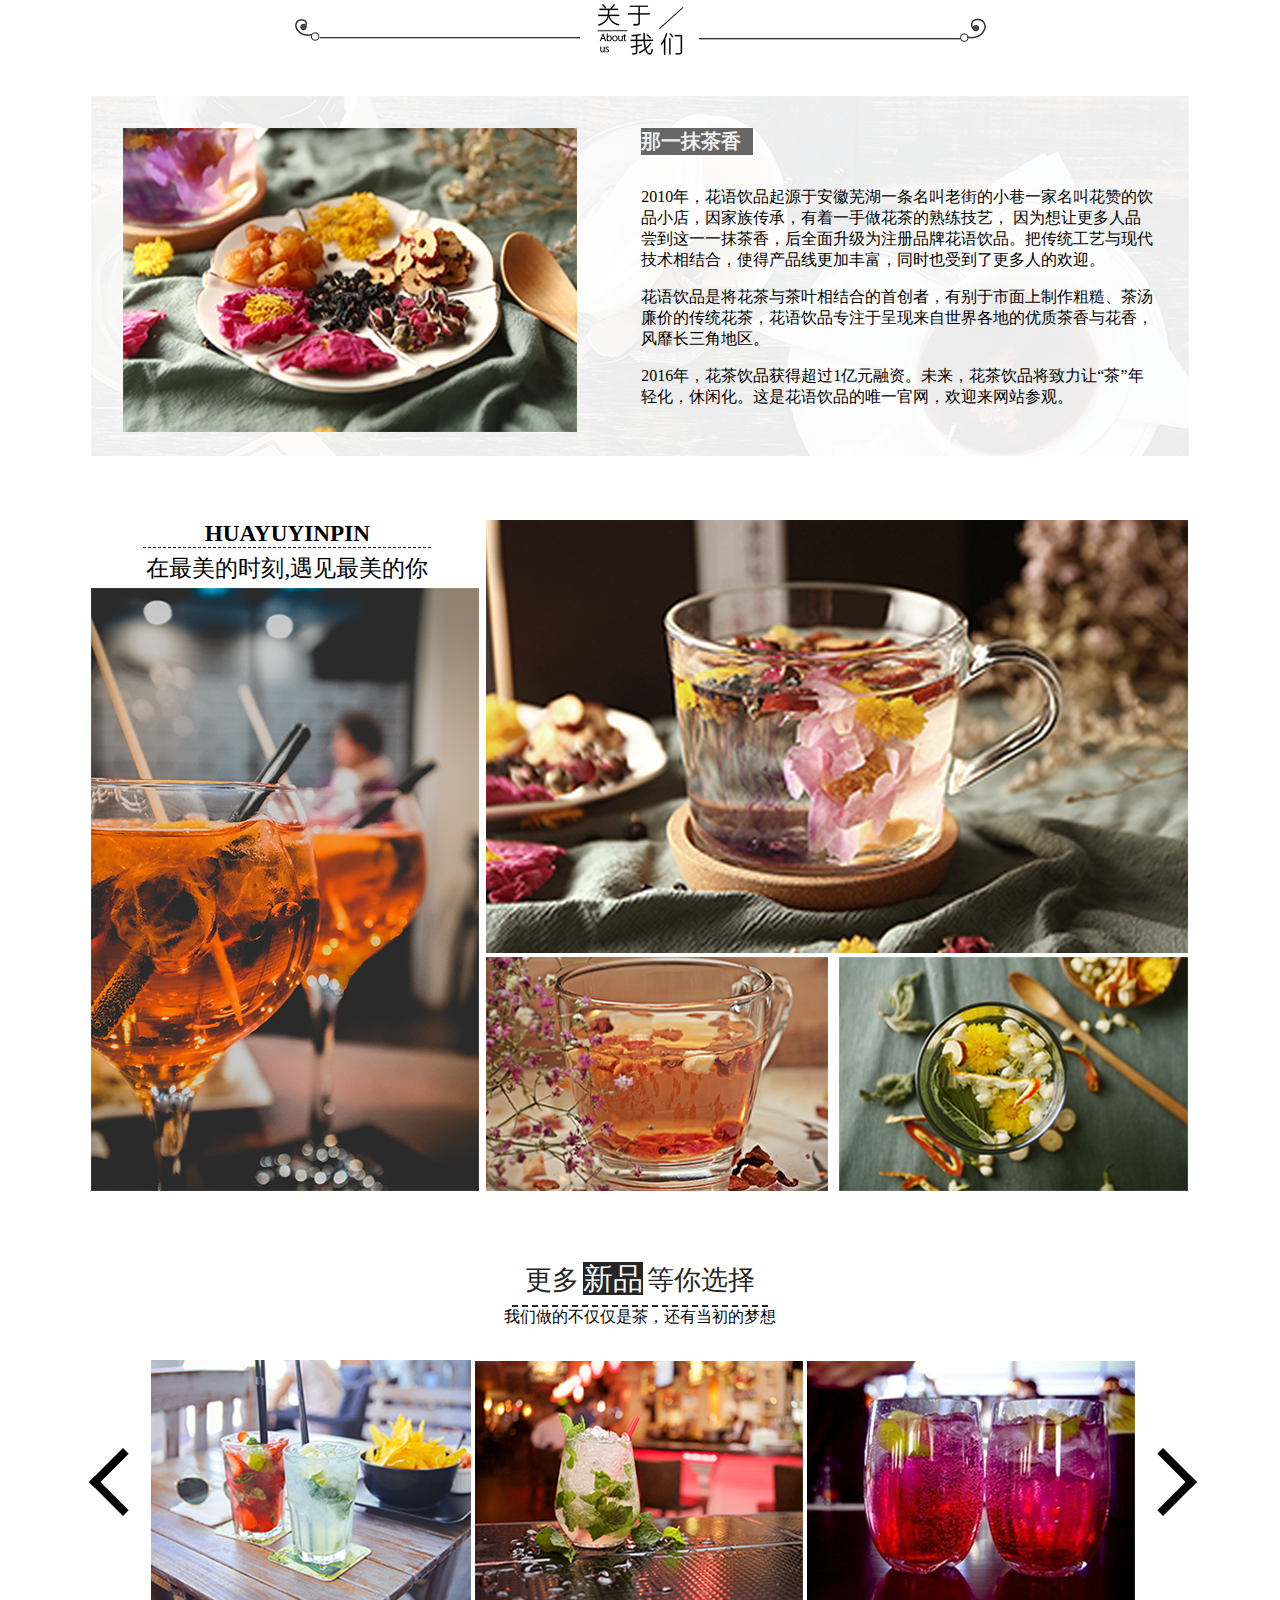
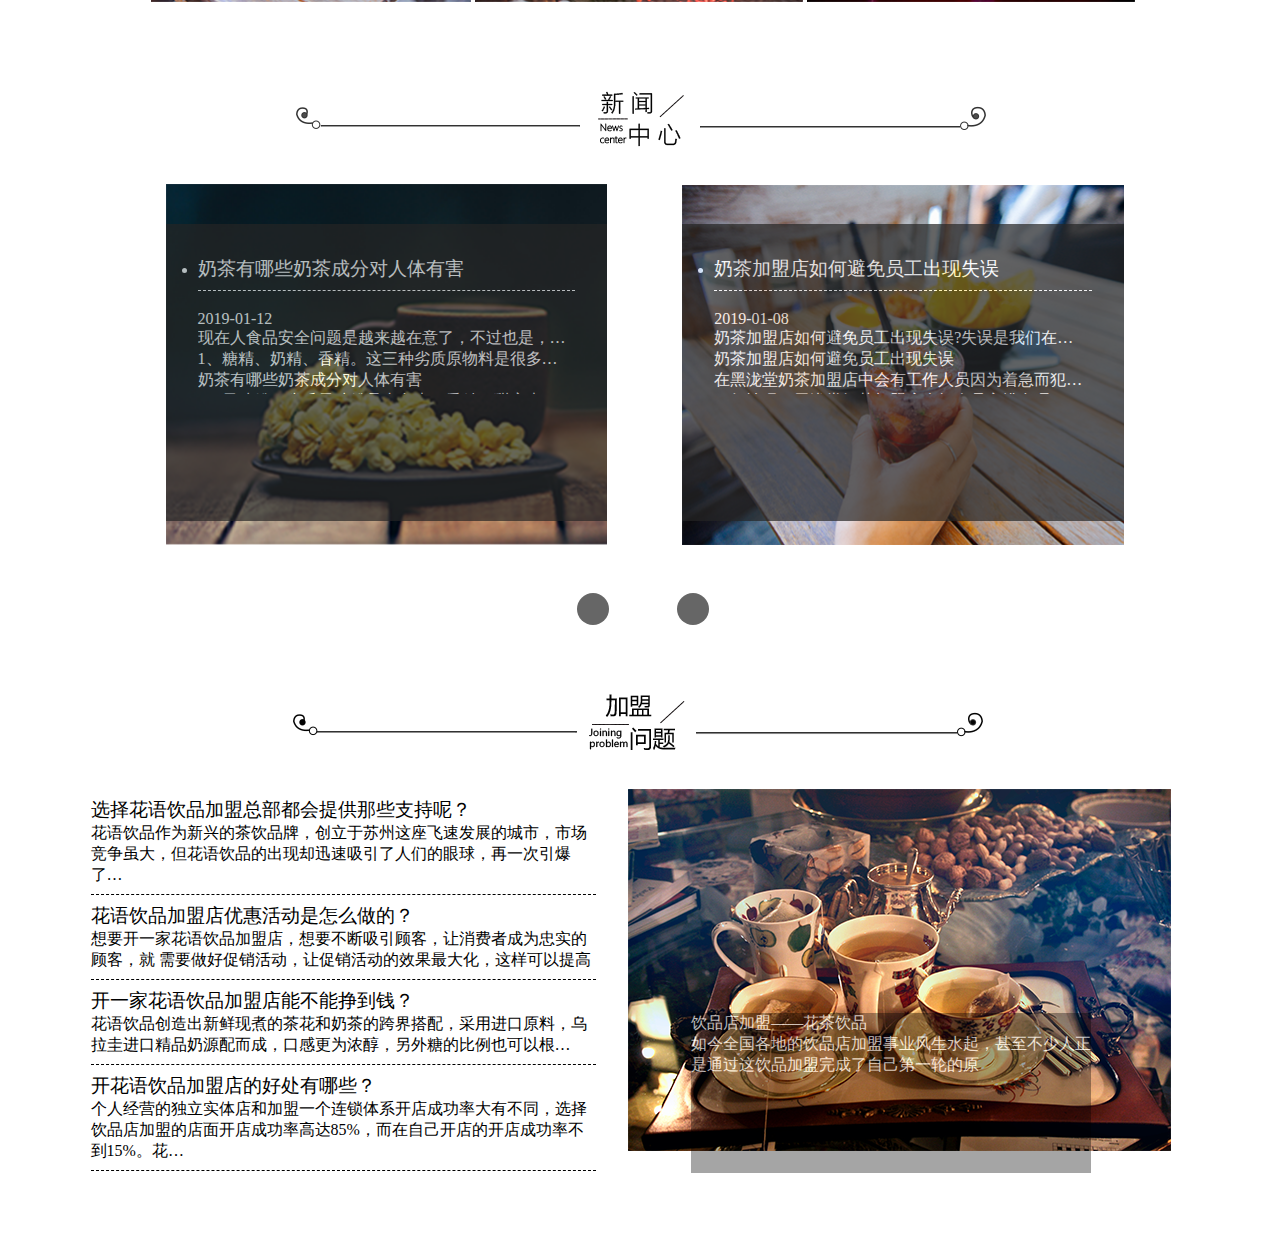
<file: index.html>
<!DOCTYPE html>
<html>

	<head>
		<meta charset="UTF-8">
		<title>index</title>
		<meta name="viewport" content="width=device-width, initial-scale=1.0">
		<link rel="stylesheet" href="css/Global_Settings.css">
		<link rel="stylesheet" href="css/index.css">
	</head>

	<body>
		<header>
			<!--<iframe src="header2.html" width="100%" height="600"></iframe>-->
		</header>

		<main>
			<!-- 居中 -->
			<div class='center'>
				<!-- 关于我们 -->
				<div class='aboutme'>
					<img src="img/aboutmelogo.png" alt="">
					<div class='aboutmebgcolor'>
						<img src="img/aboutimg1.png" alt="">
						<!-- 文章内容 -->
						<section>
							<h1>那一抹茶香</h1>
							<p>2010年，花语饮品起源于安徽芜湖一条名叫老街的小巷一家名叫花赞的饮品小店，因家族传承，有着一手做花茶的熟练技艺， 因为想让更多人品尝到这一一抹茶香，后全面升级为注册品牌花语饮品。把传统工艺与现代技术相结合，使得产品线更加丰富，同时也受到了更多人的欢迎。</p>
							<p>花语饮品是将花茶与茶叶相结合的首创者，有别于市面上制作粗糙、茶汤廉价的传统花茶，花语饮品专注于呈现来自世界各地的优质茶香与花香，风靡长三角地区。</p>
							<p>2016年，花茶饮品获得超过1亿元融资。未来，花茶饮品将致力让“茶”年轻化，休闲化。这是花语饮品的唯一官网，欢迎来网站参观。</p>
						</section>
					</div>
				</div>
				<!-- 虎牙饮品 -->
				<div class='huayuyinping'>
					<div>
						<p>HUAYUYINPIN</p>
						<p>在最美的时刻,遇见最美的你</p>
						<img src="img/zuimeiimg1.png" alt="">
					</div>
					<div>
						<img src="img/zuimeiimg2.png" alt="">
						<img src="img/zuimeiimg3.png" alt="">
						<img src="img/zuimeiimg4.png" alt="">
					</div>
				</div>
				<!-- 更多新品 -->
				<div class='newtea'>
					<!-- 文章 -->
					<section>
						<h2>更多</h2>
						<h1>新品</h1>
						<h2>等你选择</h2>
					</section>
					<p>我们做的不仅仅是茶，还有当初的梦想</p>
					<!-- 轮播图 -->
					<div class='newteaslideshow'>
						<i class='leftarr'></i>
						<img src="img/newtea1.png" alt="">
						<img src="img/newtea2.png" alt="">
						<img src="img/newtea3.png" alt="">
						<i class='rightarr'></i>
					</div>
				</div>
				<!-- 新闻中心 -->
				<div class='news'>
					<img src="img/newslogo.png" alt="">
					<!-- 轮播图 -->
					<ul class='newsslideshow'>
						<!--<li>
							<ul>
								<li>
									<a href="#">花语饮品新店开张该如何做宣传？</a>
									<section>
										<p>2018-06-09</p>
										<span>开一家花茶饮品加盟店，在开业前期做 好宣传是很重要的，新店开业就是要聚集…</span>
									</section>
								</li>
								<li>
									<a href="#">花茶饮品加盟轻松获得丰厚的财富</a>
									<section>
										<p>2018-06-10</p>
										<span>原料对于饮品口感的影响非常多，为了然消费者品尝到优质的饮品，该品牌在原... </span>
									</section>
								</li>
							</ul>
						</li>
						<li>
							<ul>
								<li>
									<a href="#">如何实花茶饮品加盟店利润最大化？</a>
									<section>
										<p>2018-06-11</p>
										<span>我们开奶茶店，无非是想赚钱，经营一家 奶茶店的主题就是围绕利润进行。开奶茶…</span>
									</section>
								</li>
								<li>
									<a href="#">花茶饮品加盟商能否稳扎稳打的适应市场？</a>
									<section>
										<p>2018-06-12 </p>
										<span> 随着花茶饮品的品牌知名度和影响力越来 越大以后，我们会发现越来越多的消费者…</span>
									</section>
								</li>
							</ul>
						</li>
						<li>
							<ul>
								<li>
									<a href="#">花语饮品新店开张该如何做宣传？</a>
									<section>
										<p>2018-06-09</p>
										<span>开一家花茶饮品加盟店，在开业前期做 好宣传是很重要的，新店开业就是要聚集…</span>
									</section>
								</li>
								<li>
									<a href="#">花茶饮品加盟轻松获得丰厚的财富</a>
									<section>
										<p>2018-06-10</p>
										<span>原料对于饮品口感的影响非常多，为了然消费者品尝到优质的饮品，该品牌在原... </span>
									</section>
								</li>
							</ul>
						</li>-->
					</ul>
					<!-- 圆点 -->
					<ul class='dot'>
						<li></li>
						<li></li>
					</ul>
				</div>
				<!-- 加盟问题 -->
				<div class='jogin_problem'>
					<!-- 标题图片 -->
					<img src="img/joinus.png" alt="">
					<!-- 标题内容 -->
					<ul>
						<li>
							<a href="#">选择花语饮品加盟总部都会提供那些支持呢？</a><br>
							<span>花语饮品作为新兴的茶饮品牌，创立于苏州这座飞速发展的城市，市场竞争虽大，但花语饮品的出现却迅速吸引了人们的眼球，再一次引爆了…</span>
						</li>
						<li>
							<a href="#">花语饮品加盟店优惠活动是怎么做的？</a><br>
							<span>想要开一家花语饮品加盟店，想要不断吸引顾客，让消费者成为忠实的顾客，就 需要做好促销活动，让促销活动的效果最大化，这样可以提高</span>
						</li>
						<li>
							<a href="#">开一家花语饮品加盟店能不能挣到钱？</a><br>
							<span>花语饮品创造出新鲜现煮的茶花和奶茶的跨界搭配，采用进口原料，乌拉圭进口精品奶源配而成，口感更为浓醇，另外糖的比例也可以根…</span>
						</li>
						<li>
							<a href="#">开花语饮品加盟店的好处有哪些？</a><br>
							<span>个人经营的独立实体店和加盟一个连锁体系开店成功率大有不同，选择饮品店加盟的店面开店成功率高达85%，而在自己开店的开店成功率不到15%。花…</span>
						</li>
					</ul>
					<div>
						<img src="img/joinbgcolor.png" alt="">
						<!-- 文章内容 -->
						<section>
							<p>饮品店加盟——花茶饮品</p>
							<span>如今全国各地的饮品店加盟事业风生水起，甚至不少人正是通过这饮品加盟完成了自己第一轮的原</span>
						</section>
					</div>
				</div>
			</div>
		</main>
		<footer></footer>
	</body>
		<script src="js/AJAX.js"></script>
		<script src="js/index.js"></script>
		<!--<script src="js/AJAX.js"></script>-->

		<!--<script type="text/javascript">
		ajax("get", "header.html", "", function(data) {
			let head=document.querySelector("header")
			head.innerHTML=data;
		})
		ajax("get", "footer.html", "", function(data) {
			let head=document.querySelector("footer")
			head.innerHTML=data;
		})
		
	</script>-->
		<!--<script src="js/header.js"></script>-->
		<script type="text/javascript">
//			let dot = document.getElementsByClassName("dot")[0].getElementsByTagName("li");
//			let oul = document.getElementsByClassName("newsslideshow")[0].getElementsByTagName("li")
//			for(let i = 0; i < dot.length; i++) {
//				dot[0].onmouseover = function() {
//					for(let j = 0; j < oul.length; j++) {
//						oul[j].style.left = 0;
//
//					}
//					dot[0].style.backgroundColor = "blue"
//					dot[1].style.backgroundColor = ""
//				}
//				dot[1].onmouseover = function() {
//					for(let j = 0; j < oul.length; j++) {
//						oul[j].style.left = -520 + "px"
//					}
//					dot[1].style.backgroundColor = "blue"
//					dot[0].style.backgroundColor = ""
//				}
//			}
		</script>
		<script type="text/javascript">
//			ajax("get", "json.json", "", function(data) {
//				str = JSON.parse(data);
//				console.log(str)
//				let oUL = document.getElementsByClassName("newsslideshow")[0];
//				for(const i in str) {
//					oUL.innerHTML += `<li>
//							<ul>
//								<li>
//									<a href="#" data-id="${str[i].id}">${str[i].h1}</a>
//									<section>
//										<p>${str[i].time}</p>
//										<span>${str[i].p}</span>
//									</section>
//								</li>
//							</ul>
//						</li>
//						`
//				}
//
//			})
//			let oUL = document.getElementsByClassName("newsslideshow")[0];
//			oUL.onclick = function(ev) {
//				var ev = window.event || ev;
//				var target = ev.target = ev.srcElement;
//				console.log(target)
//				if(target.getAttribute("data-id")) {
//					window.open("xiangqing.html?id=" + target.getAttribute("data-id"))
//				}
//			}
		</script>
	
	<script src="https://cdn.staticfile.org/jquery/1.10.2/jquery.min.js"></script>
		<script type="text/javascript">
				$('header').load('header2.html');
				$('footer').load('footer.html');
		</script>
		<script src="js/header.js"></script>

</html>
</file>
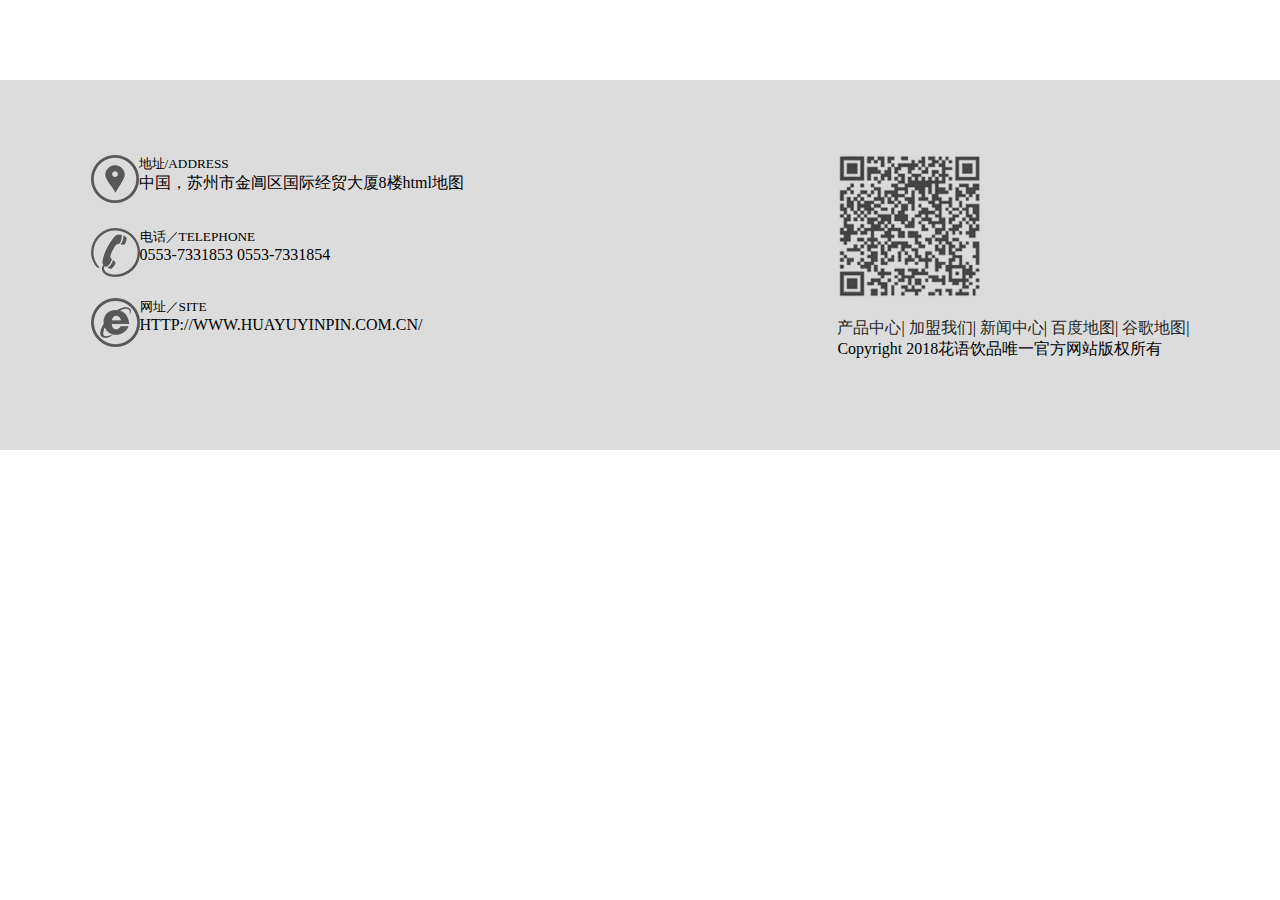
<file: footer.html>
<!DOCTYPE html>
<html lang="en">
<head>
	<meta charset="UTF-8">
	<title>footer</title>
	<link rel="stylesheet" href="css/Global_Settings.css">
	<link rel="stylesheet" href="css/footer.css">
</head>
<body>
	<!-- 底部 -->
	<footer>
		<div class="center">
			<!-- 左半部分 -->
			<ul>
				<li>
					<div class='footerleft'>
						<img src="img/positionicon.png" alt="">
					</div>
					<section>
						<h5>地址/ADDRESS</h5>
						<span>中国，苏州市金阊区国际经贸大厦8楼html地图</span>
					</section>
				</li>
				<li>
					<div class='footerleft'>
						<img src="img/iphoneicon.png" alt="">
					</div>
					<section>
						<h5>电话／TELEPHONE</h5>
						<span>0553-7331853    0553-7331854</span>
					</section>
				</li>
				<li>
					<div class='footerleft'>
						<img src="img/iconie.png" alt="">
					</div>
					<section>
						<h5>网址／SITE</h5>
						<span>HTTP://WWW.HUAYUYINPIN.COM.CN/</span>
					</section>
				</li>
			</ul>
			<!-- 右半部分 -->
			<div>
				<img src="img/erweima.png" alt=""><br>
				<a href="#">产品中心</a>|
				<a href="#">加盟我们</a>|
				<a href="#">新闻中心</a>|
				<a href="#">百度地图</a>|
				<a href="#">谷歌地图</a>|<br>
				<p>Copyright 2018花语饮品唯一官方网站版权所有</p>
			</div>
		</div>
	</footer>
</body>
</html>
</file>
<file: css/Global_Settings.css>
*{
	padding: 0;
	margin: 0;
}
body{
	overflow-x:hidden;
}
li{
	display:inline-block; 
}
a{
	color: #fefefe;
	text-decoration: none;
}
.center{
	margin: auto;
	width: 68.68rem;
}
.center>div{
	margin-bottom: 4rem;
}
</file>
<file: css/index.css>
/*统一写*/
.aboutme>img,.news>img,.jogin_problem>img{
	display: block;
	margin:auto;
	margin-bottom: 2rem;
}
/*关于我们*/
.aboutmebgcolor{
	background-image: url("../img/flowerbgcolor.png");
	height: 22.5rem;
	width: 68.68rem;
	overflow: hidden;
}
.aboutmebgcolor>img{
	float: left;
	height: 19rem;
	margin: 2rem;
}
.aboutmebgcolor section{
	margin: 2rem;
	width: 32rem;
	float: left;
}
.aboutmebgcolor section>h1{
	font-size: 19.8px;
	color: #eee;
	background-color: #666666;
	width: 7rem;
	margin-bottom: 2rem;
}
.aboutmebgcolor section p{
	margin-top: 1rem;
}
/*花语饮品*/
.huayuyinping{
	margin-top: 2rem;
}
.huayuyinping>div{
	float: left;
}
.huayuyinping>div:nth-child(1){
	width: 24.6rem;
	margin-right: 0.12rem;
}
.huayuyinping>div:nth-child(2){
	width: 43.88rem;
}
.huayuyinping>div>p{
	width: 18rem;
	text-align: center;
	margin:auto;
	font-size: 1.45rem;
	}
.huayuyinping>div>p:nth-child(1){
	font-family: 'Cambria Math';
	border-bottom: 1px dashed black;
	font-weight: bold;
}
.huayuyinping>div>p:nth-child(2){
	font-weight:100;
	line-height: 2.5rem;
}
.huayuyinping>div:nth-child(2)>img:nth-child(3){
	float: right;
}
.huayuyinping:after{
	content: "";
	display: block;
	clear: both;
}
/*更多新品*/
.newtea section{
	width: 16rem;
	margin:auto;
	margin-top: 4rem;
	text-align: center;
	padding-bottom: 0.3rem;
	border-bottom: 2px dashed #252525;
}
.newtea section h2{
	color: #252525;
	font-size: 27px;
	font-weight: normal;
	display: inline;		
} 
.newtea section h1{
	color: white;
	font-size: 30px;
	font-weight: normal;
	background-color: #252525;
	display: inline;
}
.newtea>p{
	text-align: center;
	margin-bottom: 2rem;
}
.leftarr{
	width: 2.5rem;
	height: 2.5rem;
	display: inline-block;
	transform: rotate(45deg);
	border-bottom: 0.5rem solid;
	border-left: 0.5rem solid;
	margin-bottom: 6rem;
	cursor: pointer;
}
.rightarr{
	width: 2.5rem;
	height: 2.5rem;
	display: inline-block;
	transform: rotate(45deg);
	border-top: 0.5rem solid;
	border-right: 0.5rem solid;
	margin-bottom: 6rem;
	cursor: pointer;
}
.newteaslideshow{
	width: 69rem;
	margin: auto;
	text-align: center;
}
.newtea:after{
	content: "";
	display: inline-block;
	clear: both;
}
.newsslideshow{
	display: flex;
	width: 1100px;
	margin: auto;
	overflow: hidden;
	justify-content: space-between;
}
.newsslideshow>li{
	width: 31.6rem;
	height: 22.6rem;
	margin-left: 75px;
	position: relative;
	left: 0;
	transition: all 1s ease;
}
.newsslideshow>li:nth-child(1){
	background-image: url(../img/newsbgcolor.png);
}
.newsslideshow>li:nth-child(2){
	background-image: url(../img/newsbgcolor2.png);
}
.newsslideshow>li:nth-child(3){
	background-image: url(../img/newsbgcolor2.png);
}
.newsslideshow>li>ul{
	width: 23.6rem;
	height: 14.6rem;
	background-color: #252525;
	opacity: 0.7;
	margin:auto;
	padding:2rem;
	margin-top: 2.5rem;
}
.newsslideshow>li>ul>li{
	list-style: disc;
	color: white;
	display: list-item;
}
.newsslideshow>li>ul>li a{
	font-size: 1.2rem;
}
.newsslideshow>li>ul>li section{
	margin-top: 0.5rem;
	padding-top: 1.2rem;
	border-top: 0.1rem dashed white;
}
.newsslideshow>li>ul>li section>span{
	display: block;
	width: 372px;
	height: 66px;
	overflow:hidden;
	 white-space:nowrap;
	text-overflow: ellipsis;
}
.newsslideshow>li>ul>li a:hover{
	text-decoration: underline;
}
/*圆点*/
.dot{
	width: 69rem;
	margin-top: 3rem;
	text-align: center;
	margin-bottom: 2rem;
}
.dot>li{
	width: 2rem;
	height: 2rem;
	background-color: #252525;
	opacity: 0.7;
	border-radius: 50%;
	margin-left: 4rem;
}
.dot>li:nth-child(1){
	margin:0;
}
/*加盟*/
.jogin_problem{
	margin-bottom: 3rem;
}
.jogin_problem>ul{
	float: left;
}
.jogin_problem>ul>li{
	width: 31.6rem;
	display: block;
	border-bottom: 0.1rem dashed black;
	margin-top: 0.5rem;
	padding-bottom: 0.5rem;
}
.jogin_problem>ul>li a{
	color: black;
	font-size: 1.2rem;
}
.jogin_problem>div{
	float: left;
	position: relative;
	margin-left: 2rem;
}
.jogin_problem:after{
	content: "";
	display: block;
	clear: both;
}
.jogin_problem>div>section{
	width: 25rem;
	height: 10rem;
	background-color: rgba(0,0,0,0.5);
	opacity: 0.7;
	position: absolute;
	top: 14rem;
	right: 5rem;
	color: white;
}
.jogin_problem>ul>li a:hover{
	text-decoration: underline;
}
</file>
<file: css/footer.css>
footer{
	background-color:rgb(220,220,220);
	height :23.125rem;
	margin-top: 5rem;
}
footer .center{
	padding-top: 4.6875rem;
}
footer ul{
	
	float: left;
}
footer li{
	display: list-item;
	list-style: none;
	margin-bottom: 1rem;
}
footer .center>div{
	float: right;
}
footer .footerleft{
	float: left;
}
footer li:after{
	content: "";
	display: inline-block;
	clear: both;
}
footer section{
	width: 24rem;	
}
footer section>h5{
	font-weight: normal;
}
footer a{
	color: #252525;
}
footer .center>div img{
	color:black;
	margin-bottom: 1rem;
}
</file>
